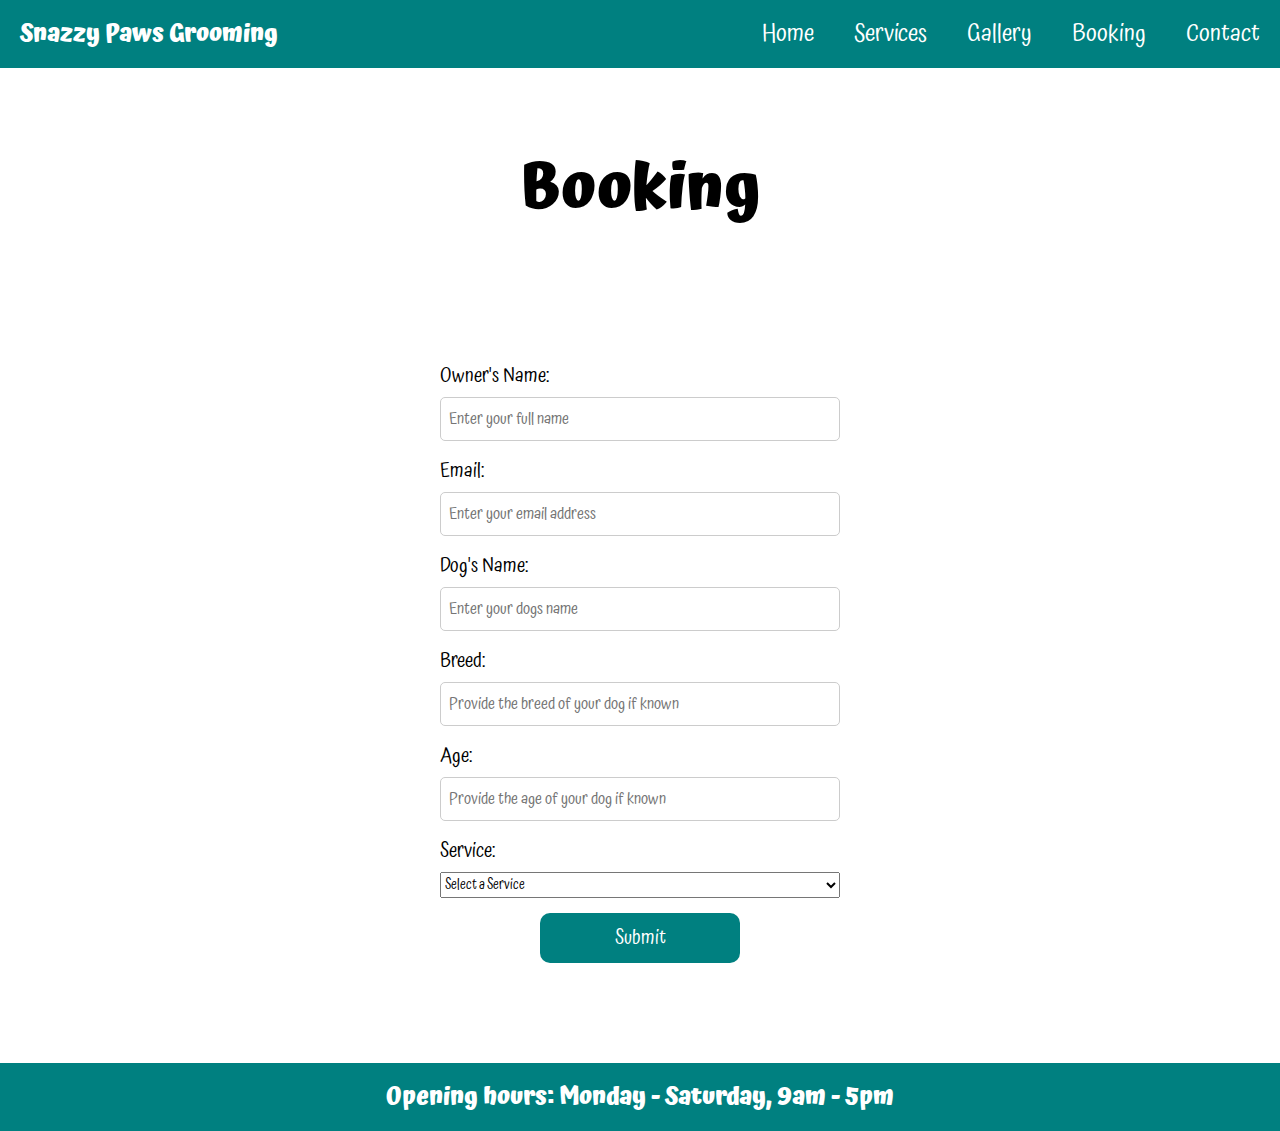
<file: booking.html>
<!DOCTYPE html>
<html lang="en">
  <head>
    <meta charset="UTF-8">
    <meta name="viewport" content="width=device-width, initial-scale=1.0">
    <title>Document</title>
    <link rel="stylesheet" type="text/css" href="https://otagotago.github.io/snazzy-paws-grooming/stylesheet.css">
    <link rel="preconnect" href="https://fonts.googleapis.com">
    <link rel="preconnect" href="https://fonts.gstatic.com" crossorigin>
    <link href="https://fonts.googleapis.com/css2?family=Atma:wght@300;400;500;600;700&display=swap" rel="stylesheet">
  </head>
  <body>
    <header>
      <nav>
        <div class="header-container">
          <h2>Snazzy Paws Grooming</h2>
          <ul>
            <li><a href="index.html">Home</a></li>
            <li><a href="services.html">Services</a></li>
            <li><a href="gallery.html">Gallery</a></li>
            <li><a href="booking.html">Booking</a></li>
            <li><a href="contact.html">Contact</a></li>
          </ul>
        </div>
      </nav>
    </header>

    <section>
      <h1 class="page-title">Booking</h1>
    </section>
    
    <section class="booking-form"> <!---Booking form for booking services at Snazzy Paws Grooming-->
    <form>
      <div class="form-group">                        <!---Each input has a placeholder and an id to connect it to the labels-->
        <label for="owner-name">Owner's Name:</label>
        <input type="text" id="owner-name" name="owner-name" placeholder="Enter your full name" required>
      </div>
      <div class="form-group">
        <label for="email">Email:</label>
        <input type="email" id="email" name="email" placeholder="Enter your email address" required>
      </div>
      <div class="form-group">                        <!--The CSS used here makes the table in a column rather than in a row-->
        <label for="dog-name">Dog's Name:</label>
        <input type="text" id="dog-name" name="dog-name" placeholder="Enter your dogs name" required>
      </div>
      <div class="form-group">
        <label for="breed">Breed:</label>
        <input type="text" id="breed" name="breed" placeholder="Provide the breed of your dog if known" required>
      </div>
      <div class="form-group">
        <label for="age">Age:</label>
        <input type="number" id="age" name="age" placeholder="Provide the age of your dog if known" required>
      </div>
      <div class="form-group">
        <label for="service">Service:</label>
        <select id="service" name="service" required>  <!--For the service box, a drop down menu is incorporated for ease of use by customers-->

          <option value="">Select a Service</option>

          <optgroup label="Basic Grooming">
            <option value="bath-and-brush">Bath and Brush - $25–$50</option>
            <option value="haircut">Haircut - $45–$85</option>
            <option value="nail-trim">Nail Trim - $10–$20</option>
            <option value="ear-cleaning">Ear Cleaning - $10–$15</option>
            <option value="teeth-brushing">Teeth Brushing - $10–$15</option>
          </optgroup>

          <optgroup label="Special Treatments">
            <option value="de-shedding">De-shedding Treatment - $20–$40</option>
            <option value="flea-tick-treatment">Flea and Tick Treatment - $15–$30</option>
            <option value="spa-package">Spa Package - $75–$150</option>
            <option value="express-service">Express Service - $15–$25</option>
            <option value="medicated-bath">Medicated Bath - $20–$40</option>
          </optgroup>

          <optgroup label="Packages">
            <option value="special-breed-cuts">Special-Breed Cuts - Quoted after consultation</option>
            <option value="puppy-package">Puppy Package - $30–$60</option>
            <option value="senior-dog-package">Senior Dog Package - $40–$80</option>
            <option value="full-grooming-package">Full Grooming Package - $60–$120</option>
          </optgroup>
        </select>
      </div>
      <button type="submit" class="form-button">Submit</button> <!--A submit button that will be connected to a system outside of the scope of HTML and CSS-->
    </form>
    </section>
  
    <footer>
      <nav>
        <div class="footer-container">
          <h2>Opening hours: Monday - Saturday, 9am - 5pm</h2>
        </div>
      </nav>
    </footer>

  </body>
</html>
</file>
